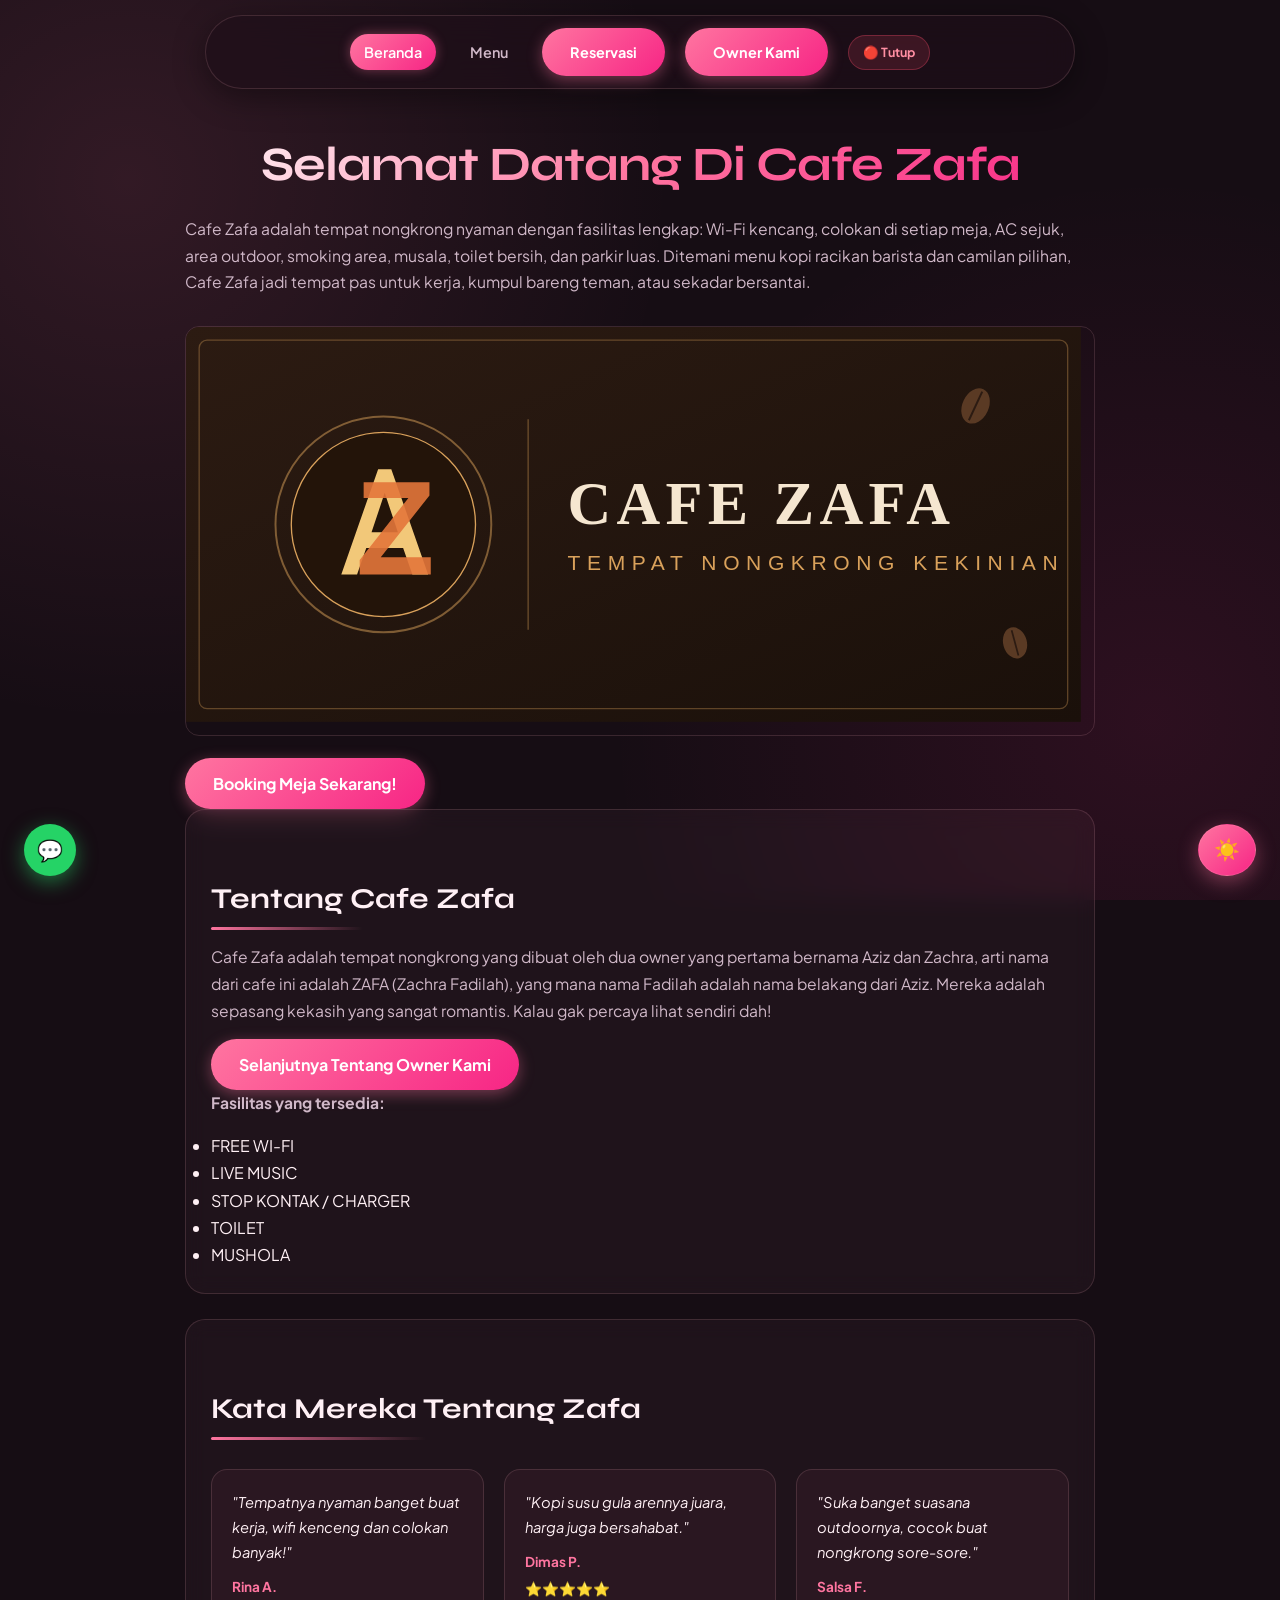
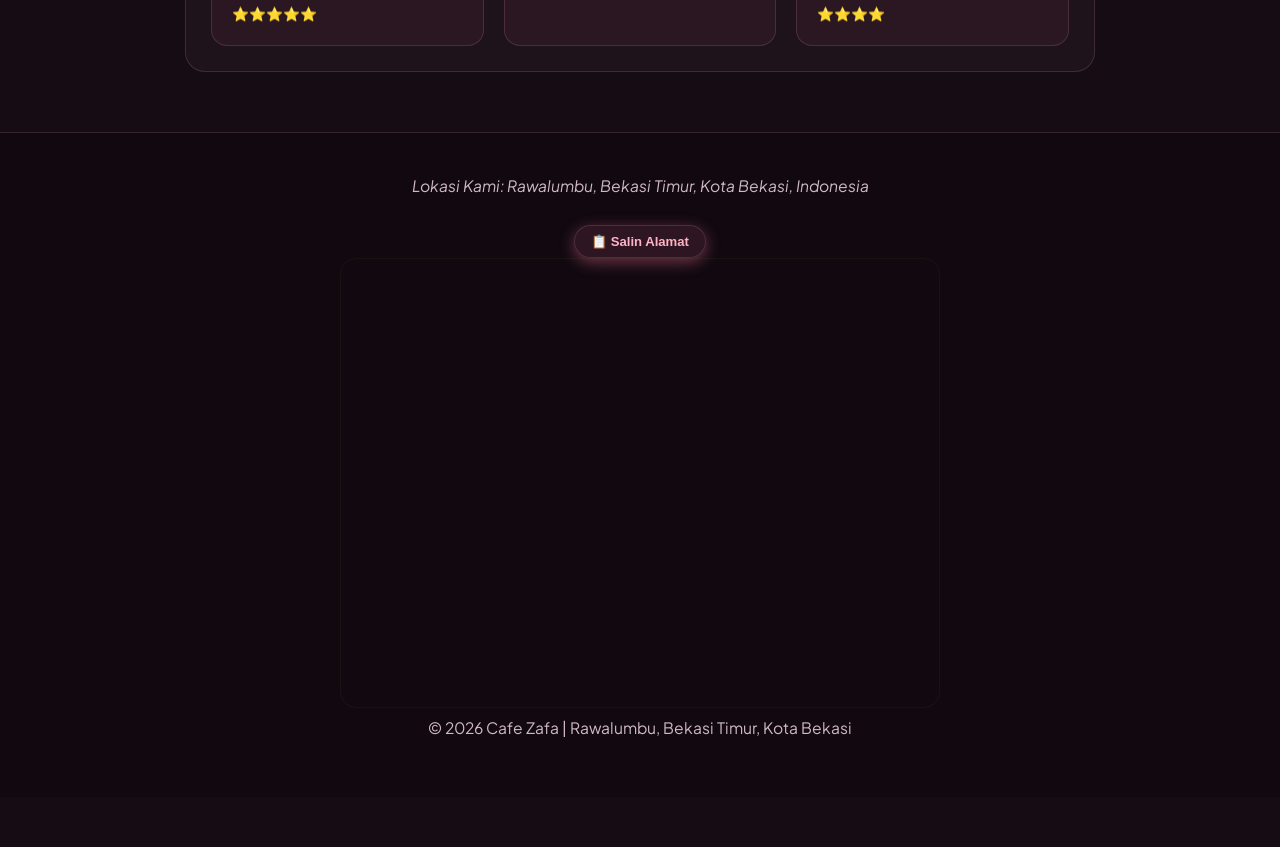
<file: index.html>
<!DOCTYPE html>
<html lang="id">
<head>
    <meta charset="UTF-8">
    <meta name="viewport" content="width=device-width, initial-scale=1.0">
    <meta name="description" content="Cafe Zafa - Tempat Nongkrong & Kopi Premium di Bekasi">
    <meta name="keywords" content="Cafe aesthetic, Cafe bagus, Cafe nyaman, Cafe Bekasi">
    <meta name="author" content="Cafe Zafa">
    <meta property="og:title" content="Cafe Zafa">
    <meta property="og:type" content="website">
    <meta property="og:url" content="https://azizf5591-ceo.github.io/caffe-zafa/">
    <meta property="og:image" content="foto-saya.jpg.jpeg">
    <meta property="og:description" content="Web resmi Cafe Zafa Bekasi">
    <meta property="og:site_name" content="Developer Hub (Muhamad Aziz)">
    <meta property="og:locale" content="id_ID">
    <title>Cafe Zafa - Bekasi Timur</title>
    <link rel="icon" type="image/png/svg" href="logo-cafezafa-svg.svg">
    <link rel="stylesheet" href="style.css">
</head>
<body>

    <header>
        <nav>
            <a href="index.html">Beranda</a>
            <a href="menu.html">Menu</a>
            <a href="reservasi.html">Reservasi</a>
            <a href="owner.html">Owner Kami</a>
        </nav>
    </header>

    <main>
        <h1>Selamat Datang Di Cafe Zafa</h1>
        <p>Cafe Zafa adalah tempat nongkrong nyaman dengan fasilitas lengkap: Wi-Fi kencang, colokan di setiap meja, AC sejuk, area outdoor, smoking area, musala, toilet bersih, dan parkir luas. Ditemani menu kopi racikan barista dan camilan pilihan, Cafe Zafa jadi tempat pas untuk kerja, kumpul bareng teman, atau sekadar bersantai.</p>
        
        <img src="baner-cafe.svg" alt="Banner Cafe Zafa">
        
        <br>
        <a href="reservasi.html">Booking Meja Sekarang!</a>

        <section>
            <h2>Tentang Cafe Zafa</h2>
            <p>Cafe Zafa adalah tempat nongkrong yang dibuat oleh dua owner yang pertama bernama Aziz dan Zachra, arti nama dari cafe ini adalah ZAFA (Zachra Fadilah), yang mana nama Fadilah adalah nama belakang dari Aziz. Mereka adalah sepasang kekasih yang sangat romantis. Kalau gak percaya lihat sendiri dah!</p>
            
            <a href="owner.html">Selanjutnya Tentang Owner Kami</a>
            
            <p><strong>Fasilitas yang tersedia:</strong></p>
            <ul>
                <li>FREE WI-FI</li>
                <li>LIVE MUSIC</li>
                <li>STOP KONTAK / CHARGER</li>
                <li>TOILET</li>
                <li>MUSHOLA</li>
            </ul>
        </section>
    </main>

    <footer>
        <address>
            <p>Lokasi Kami: Rawalumbu, Bekasi Timur, Kota Bekasi, Indonesia</p>
        </address>

        <iframe 
            src="https://www.google.com/maps/embed?pb=!1m18!1m12!1m3!1d247.86584004780016!2d106.98961705396967!3d-6.282989273201152!2m3!1f0!2f0!3f0!3m2!1i1024!2i768!4f13.1!3m3!1m2!1s0x2e698def7eb37a2d%3A0xad0acc7caa9fd55b!2sKec.%20Rawalumbu%2C%20Kota%20Bks%2C%20Jawa%20Barat!5e0!3m2!1sid!2sid!4v1785183980348!5m2!1sid!2sid" 
            width="600" 
            height="450" 
            style="border:0;" 
            allowfullscreen="" 
            loading="lazy" 
            referrerpolicy="strict-origin-when-cross-origin" 
            title="Peta Lokasi CAFE ZAFA">
        </iframe>

        <p>&copy; 2026 Cafe Zafa | Rawalumbu, Bekasi Timur, Kota Bekasi</p>
    </footer>
<script src="script.js" defer></script>
</body>
</html>
</file>
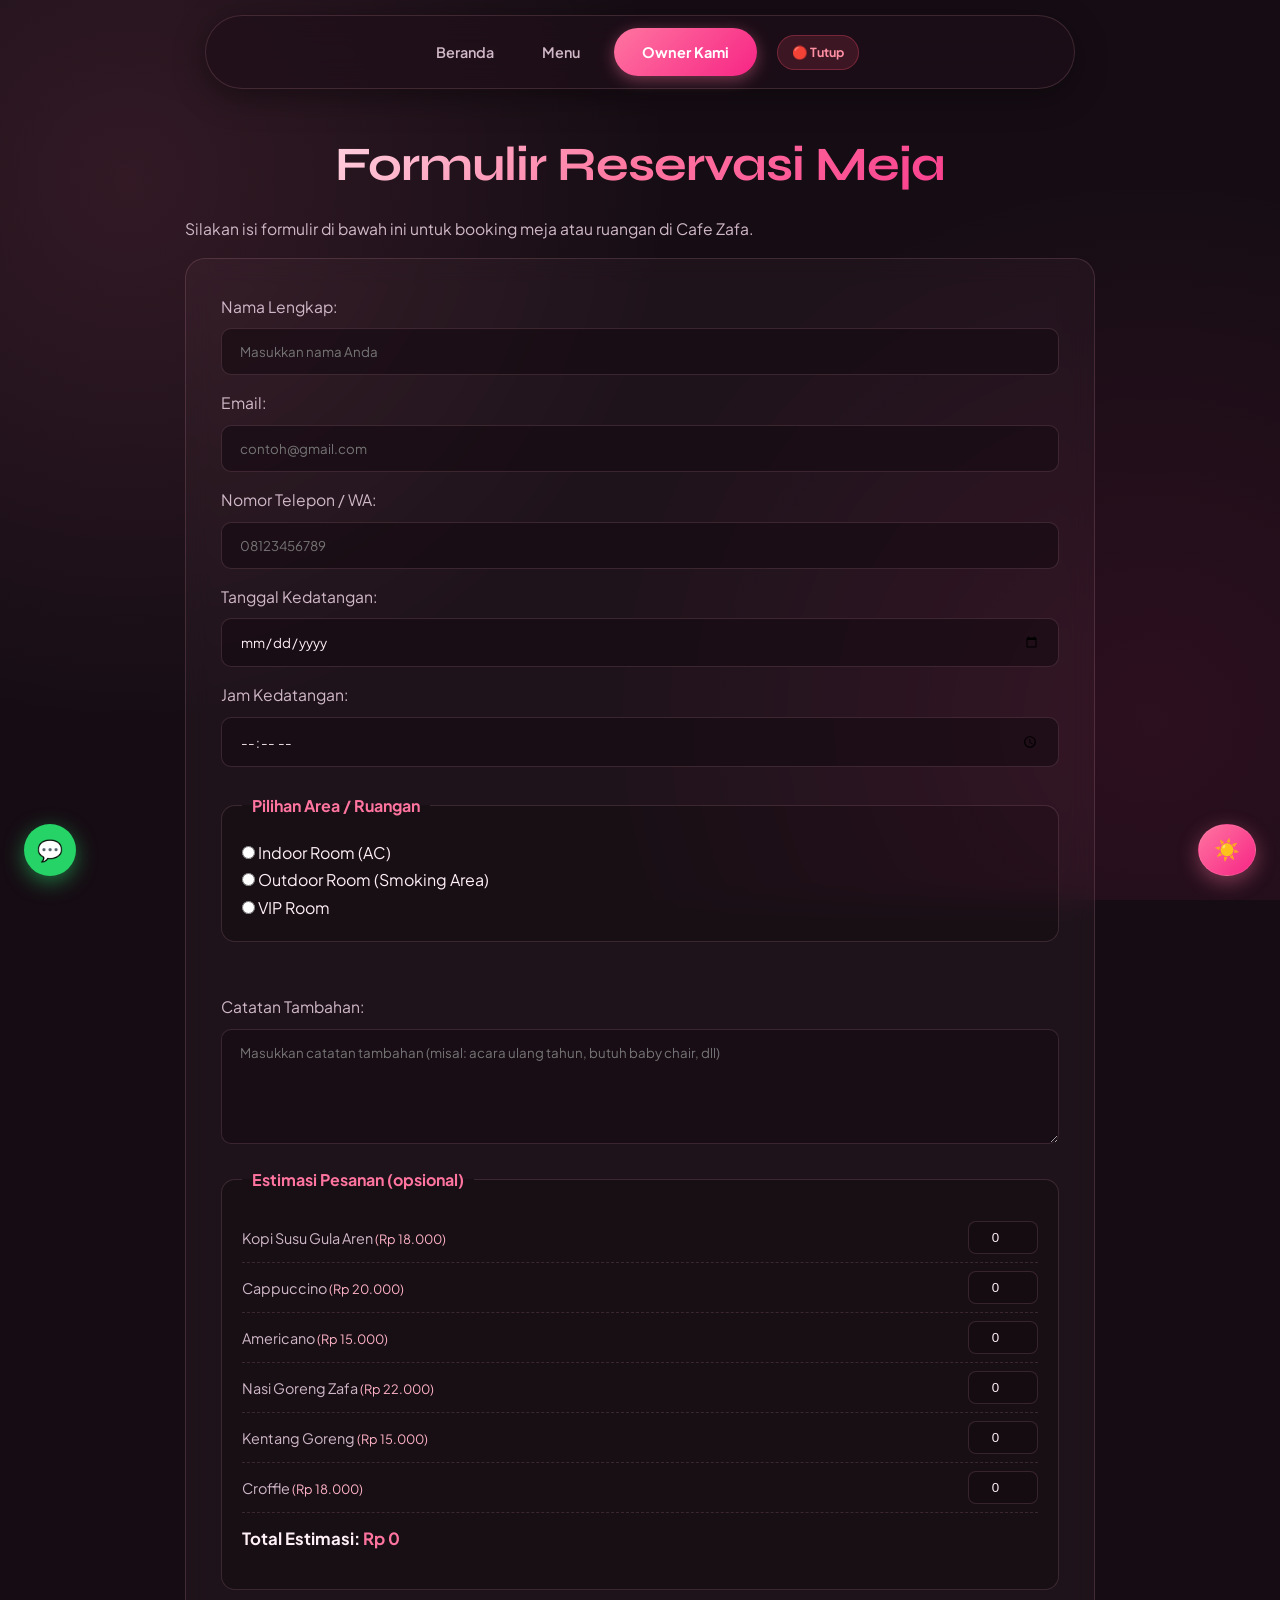
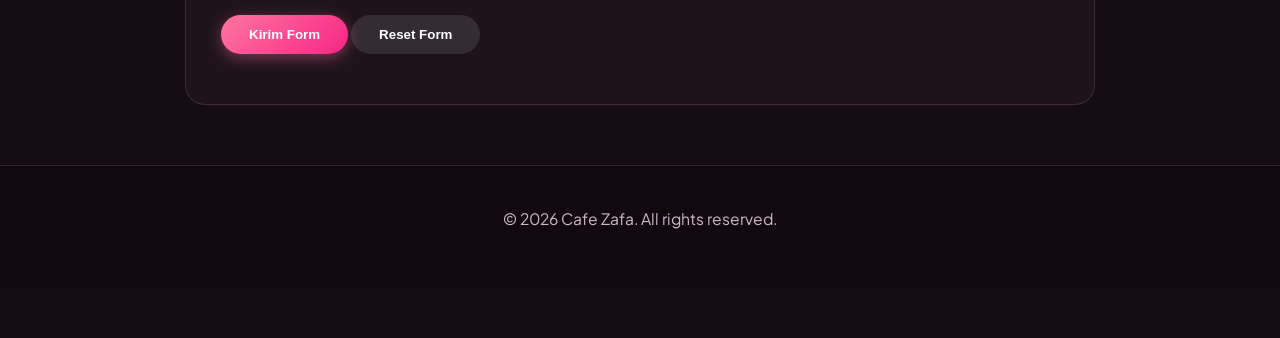
<file: reservasi.html>
<!DOCTYPE html>
<html lang="id">
<head>
    <meta charset="UTF-8">
    <meta name="viewport" content="width=device-width, initial-scale=1.0">
    <title>Reservasi - Cafe Zafa</title>
    <link rel="icon" type="image/png/svg" href="logo-cafezafa-svg.svg">
    <link rel="stylesheet" href="style.css">
</head>
<body>

    <header>
        <nav>
            <a href="index.html">Beranda</a>
            <a href="menu.html">Menu</a>
            <a href="owner.html">Owner Kami</a>
        </nav>
    </header>

    <main>
        <h1>Formulir Reservasi Meja</h1>
        <p>Silakan isi formulir di bawah ini untuk booking meja atau ruangan di Cafe Zafa.</p>

        <form action="#">
            <p>
                <label for="nama">Nama Lengkap:</label><br>
                <input type="text" name="nama" id="nama" minlength="2" maxlength="50" placeholder="Masukkan nama Anda" required>
            </p>

            <p>
                <label for="email">Email:</label><br>
                <input type="email" name="email" id="email" placeholder="contoh@gmail.com" required>
            </p>

            <p>
                <label for="telepon">Nomor Telepon / WA:</label><br>
                <input type="tel" name="telepon" id="telepon" minlength="10" maxlength="15" placeholder="08123456789" required>
            </p>

            <p>
                <label for="tanggal">Tanggal Kedatangan:</label><br>
                <input type="date" name="tanggal" id="tanggal" required>
            </p>

            <p>
                <label for="jam">Jam Kedatangan:</label><br>
                <input type="time" name="jam" id="jam" required>
            </p>

            <!-- PILIHAN AREA DUDUK -->
            <fieldset>
                <legend>Pilihan Area / Ruangan</legend>

                <input type="radio" name="area" id="indoor" value="indoor" required>
                <label for="indoor">Indoor Room (AC)</label><br>

                <input type="radio" name="area" id="outdoor" value="outdoor">
                <label for="outdoor">Outdoor Room (Smoking Area)</label><br>

                <input type="radio" name="area" id="vip" value="vip">
                <label for="vip">VIP Room</label>
            </fieldset>

            <br>

            <p>
                <label for="catatan">Catatan Tambahan:</label><br>
                <textarea name="catatan" id="catatan" rows="5" cols="40" placeholder="Masukkan catatan tambahan (misal: acara ulang tahun, butuh baby chair, dll)"></textarea>
            </p>

            <p>
                <button type="submit">Kirim Form</button>
                <button type="reset">Reset Form</button>
            </p>
        </form>
    </main>

    <footer>
        <p>&copy; 2026 Cafe Zafa. All rights reserved.</p>
    </footer>

<script src="script.js" defer></script>
</body>
</html>
</file>
<file: style.css>
/* ==========================================
   1. IMPORT FONT & RESET MODERN
   ========================================== */
@import url('https://fonts.googleapis.com/css2?family=Plus+Jakarta+Sans:ital,wght@0,300;0,400;0,600;0,700;1,400&family=Syne:wght@700;800&display=swap');

:root {
  /* Color Palette Pink Modern */
  --bg-main: #160d14;                  /* Background Dark Magenta */
  --bg-card: rgba(255, 182, 193, 0.04);/* Card Kaca Pink Transparan */
  --bg-card-hover: rgba(255, 182, 193, 0.08);
  --glass-border: rgba(255, 182, 193, 0.15);
  
  --primary: #ff75a0;                  /* Soft Pink Neon */
  --primary-glow: rgba(255, 117, 160, 0.4);
  --accent-pink: #f72585;              /* Hot Pink / Berry Accent */
  --accent-light: #ffb3c6;             /* Pastel Pink Soft */
  
  --text-main: #fff0f5;                /* Teks Utama (Lavender Blush) */
  --text-sub: #d0b8c8;                 /* Teks Sekunder Pink/Muted */
  
  --font-title: 'Syne', sans-serif;
  --font-body: 'Plus Jakarta Sans', sans-serif;
}

* {
  margin: 0;
  padding: 0;
  box-sizing: border-box;
}

body {
  font-family: var(--font-body);
  background-color: var(--bg-main);
  background-image: 
    radial-gradient(circle at 10% 20%, rgba(255, 117, 160, 0.12) 0%, transparent 40%),
    radial-gradient(circle at 90% 80%, rgba(247, 37, 133, 0.1) 0%, transparent 40%);
  background-attachment: fixed;
  color: var(--text-main);
  line-height: 1.7;
  padding-bottom: 50px;
  overflow-x: hidden;
}

/* ==========================================
   2. NAVBAR GLASSMORPHISM (STICKY)
   ========================================== */
header {
  position: sticky;
  top: 15px;
  z-index: 1000;
  max-width: 900px;
  margin: 0 auto;
  padding: 0 15px;
}

nav {
  background: rgba(30, 15, 25, 0.7);
  backdrop-filter: blur(16px);
  -webkit-backdrop-filter: blur(16px);
  border: 1px solid var(--glass-border);
  border-radius: 50px;
  padding: 12px 25px;
  display: flex;
  justify-content: center;
  align-items: center;
  gap: 20px;
  box-shadow: 0 8px 32px 0 rgba(0, 0, 0, 0.4);
  flex-wrap: wrap;
}

nav a {
  color: var(--text-sub);
  text-decoration: none;
  font-weight: 600;
  font-size: 0.9rem;
  transition: all 0.3s ease;
  padding: 6px 14px;
  border-radius: 20px;
}

nav a:hover {
  color: var(--primary);
  background: rgba(255, 117, 160, 0.15);
  text-shadow: 0 0 10px var(--primary-glow);
}

/* ==========================================
   3. CONTAINER & TYPOGRAPHY
   ========================================== */
main {
  max-width: 950px;
  margin: 50px auto 20px auto;
  padding: 0 20px;
}

h1 {
  font-family: var(--font-title);
  font-size: 3rem;
  text-align: center;
  background: linear-gradient(135deg, #ffffff 0%, var(--primary) 50%, var(--accent-pink) 100%);
  -webkit-background-clip: text;
  -webkit-text-fill-color: transparent;
  margin-bottom: 10px;
  letter-spacing: -1px;
}

h2 {
  font-family: var(--font-title);
  font-size: 1.8rem;
  color: var(--text-main);
  margin-top: 40px;
  margin-bottom: 20px;
  position: relative;
  display: inline-block;
}

h2::after {
  content: '';
  position: absolute;
  bottom: -6px;
  left: 0;
  width: 50%;
  height: 3px;
  background: linear-gradient(90deg, var(--primary), transparent);
  border-radius: 2px;
}

h3 {
  font-family: var(--font-body);
  font-weight: 700;
  font-size: 1.2rem;
  color: var(--accent-light);
  margin-top: 25px;
  margin-bottom: 10px;
}

p {
  color: var(--text-sub);
  font-size: 0.98rem;
  margin-bottom: 15px;
}

/* ==========================================
   4. CARD & MULTIMEDIA GENERAL
   ========================================== */
figure, section {
  background: var(--bg-card);
  backdrop-filter: blur(10px);
  border: 1px solid var(--glass-border);
  border-radius: 20px;
  padding: 25px;
  margin-bottom: 25px;
  transition: all 0.3s ease;
}

figure:hover {
  background: var(--bg-card-hover);
  border-color: rgba(255, 117, 160, 0.4);
  box-shadow: 0 10px 30px rgba(247, 37, 133, 0.15);
}

img, video {
  max-width: 100%;
  height: auto;
  border-radius: 14px;
  margin: 15px 0;
  transition: transform 0.4s ease;
  border: 1px solid var(--glass-border);
}

img:hover {
  transform: scale(1.02);
}

figcaption {
  font-size: 0.85rem;
  color: var(--accent-light);
  font-style: italic;
  margin-bottom: 10px;
}

iframe {
  border-radius: 16px;
  filter: invert(90%) hue-rotate(280deg);
  border: 1px solid var(--glass-border) !important;
}

/* ==========================================
   5. TABEL MENU (MENU.HTML)
   ========================================== */
table {
  width: 100%;
  border-collapse: separate;
  border-spacing: 0;
  background: var(--bg-card);
  border: 1px solid var(--glass-border);
  border-radius: 16px;
  overflow: hidden;
  margin: 15px 0 30px 0;
}

th {
  background: rgba(255, 117, 160, 0.15);
  color: var(--accent-light);
  font-family: var(--font-body);
  font-weight: 700;
  padding: 16px;
  text-transform: uppercase;
  font-size: 0.8rem;
  letter-spacing: 1px;
}

td {
  padding: 16px;
  border-bottom: 1px solid var(--glass-border);
  color: var(--text-sub);
  font-size: 0.95rem;
}

tr:last-child td {
  border-bottom: none;
}

tr:hover td {
  background: rgba(255, 117, 160, 0.05);
  color: var(--text-main);
}

/* ==========================================
   6. FORMULIR RESERVASI (RESERVASI.HTML)
   ========================================== */
form {
  background: var(--bg-card);
  backdrop-filter: blur(12px);
  border: 1px solid var(--glass-border);
  border-radius: 20px;
  padding: 35px;
}

input[type="text"],
input[type="email"],
input[type="tel"],
input[type="date"],
input[type="time"],
textarea {
  width: 100%;
  padding: 14px 18px;
  background: rgba(20, 10, 18, 0.6);
  border: 1px solid var(--glass-border);
  border-radius: 10px;
  color: var(--text-main);
  font-family: var(--font-body);
  margin-top: 8px;
  transition: all 0.3s ease;
}

input:focus, textarea:focus {
  outline: none;
  border-color: var(--primary);
  box-shadow: 0 0 15px var(--primary-glow);
}

fieldset {
  border: 1px solid var(--glass-border);
  border-radius: 14px;
  padding: 20px;
  margin: 25px 0;
  background: rgba(0, 0, 0, 0.2);
}

legend {
  color: var(--primary);
  font-weight: 700;
  padding: 0 10px;
}

input[type="radio"] {
  accent-color: var(--accent-pink);
}

/* ==========================================
   7. BUTTONS & ACCENTS
   ========================================== */
button, 
a[href="reservasi.html"], 
a[href="owner.html"] {
  display: inline-block;
  background: linear-gradient(135deg, var(--primary) 0%, var(--accent-pink) 100%);
  color: #fff;
  padding: 12px 28px;
  border-radius: 30px;
  font-weight: 700;
  text-decoration: none;
  border: none;
  cursor: pointer;
  box-shadow: 0 4px 15px var(--primary-glow);
  transition: all 0.3s ease;
}

button:hover, 
a[href="reservasi.html"]:hover, 
a[href="owner.html"]:hover {
  transform: translateY(-3px);
  box-shadow: 0 8px 25px rgba(247, 37, 133, 0.5);
}

button[type="reset"] {
  background: rgba(255, 255, 255, 0.1);
  box-shadow: none;
}

button[type="reset"]:hover {
  background: rgba(255, 255, 255, 0.2);
}

/* ==========================================
   8. SPECIFIC OWNER PAGE & ANIMATIONS
   ========================================== */
.owner-hero {
  text-align: center;
  background: transparent;
  border: none;
  padding: 20px 0;
  margin-bottom: 30px;
}

.hero-subtitle {
  font-size: 1.1rem;
  color: var(--accent-light);
  max-width: 600px;
  margin: 10px auto 0 auto;
}

.owner-grid {
  display: grid;
  grid-template-columns: repeat(auto-fit, minmax(380px, 1fr));
  gap: 30px;
  margin-bottom: 40px;
}

/* Keyframes Animasi Fade-In & Slide-Up */
@keyframes fadeUp {
  0% {
    opacity: 0;
    transform: translateY(30px);
  }
  100% {
    opacity: 1;
    transform: translateY(0);
  }
}

.owner-card {
  background: var(--bg-card);
  backdrop-filter: blur(16px);
  border: 1px solid var(--glass-border);
  border-radius: 24px;
  padding: 0;
  overflow: hidden;
  display: flex;
  flex-direction: column;
  animation: fadeUp 0.8s cubic-bezier(0.16, 1, 0.3, 1) forwards;
  will-change: transform, opacity;
  transition: 
    transform 0.5s cubic-bezier(0.34, 1.56, 0.64, 1),
    border-color 0.4s ease,
    box-shadow 0.5s ease;
}

/* Staggered Delay */
.owner-grid .owner-card:nth-child(1) { animation-delay: 0.15s; }
.owner-grid .owner-card:nth-child(2) { animation-delay: 0.35s; }

.owner-card:hover {
  transform: translateY(-12px) scale(1.015);
  border-color: rgba(255, 117, 160, 0.5);
  box-shadow: 
    0 20px 40px rgba(0, 0, 0, 0.6),
    0 0 25px rgba(247, 37, 133, 0.25);
}

.owner-img-wrapper {
  position: relative;
  width: 100%;
  height: 380px;
  overflow: hidden;
}

.owner-img-wrapper img {
  width: 100%;
  height: 100%;
  object-fit: cover;
  border: none;
  border-radius: 0;
  margin: 0;
  transition: transform 0.8s cubic-bezier(0.25, 1, 0.5, 1), filter 0.5s ease;
}

.owner-card:hover .owner-img-wrapper img {
  transform: scale(1.08);
  filter: brightness(1.05);
}

.owner-badge {
  position: absolute;
  bottom: 15px;
  left: 15px;
  background: rgba(22, 13, 20, 0.85);
  backdrop-filter: blur(10px);
  color: var(--primary);
  border: 1px solid var(--glass-border);
  padding: 6px 14px;
  border-radius: 20px;
  font-size: 0.8rem;
  font-weight: 700;
  letter-spacing: 0.5px;
  transition: all 0.4s ease;
}

.owner-card:hover .owner-badge {
  background: rgba(247, 37, 133, 0.9);
  color: #ffffff;
  border-color: rgba(255, 255, 255, 0.3);
  box-shadow: 0 4px 15px rgba(247, 37, 133, 0.4);
}

.owner-info {
  padding: 25px;
}

.owner-info h2 {
  font-size: 1.5rem;
  margin-top: 0;
  margin-bottom: 12px;
}

.owner-info h2 span {
  font-size: 1.1rem;
  color: var(--primary);
  font-weight: 400;
}

.owner-info p {
  font-size: 0.92rem;
  line-height: 1.6;
}

.social-btn {
  display: inline-flex;
  align-items: center;
  justify-content: center;
  margin: 10px 0 20px 0;
  padding: 8px 18px;
  border-radius: 20px;
  font-size: 0.85rem;
  background: rgba(255, 117, 160, 0.12);
  color: var(--accent-light);
  border: 1px solid var(--glass-border);
  text-decoration: none;
  transition: all 0.3s ease;
}

.social-btn:hover {
  background: var(--accent-pink);
  color: #fff;
  transform: translateY(-2px);
  box-shadow: 0 4px 15px var(--primary-glow);
}

.tiktok-wrapper {
  margin-top: 15px;
  border-radius: 14px;
  overflow: hidden;
}

.story-card {
  text-align: center;
  padding: 40px 30px;
  background: linear-gradient(135deg, rgba(255, 117, 160, 0.05) 0%, rgba(247, 37, 133, 0.02) 100%);
}

.story-tag {
  color: var(--primary);
  font-size: 0.8rem;
  font-weight: 700;
  text-transform: uppercase;
  letter-spacing: 2px;
}

.gallery-grid {
  display: grid;
  grid-template-columns: repeat(3, 1fr);
  gap: 15px;
  margin: 20px 0;
}

.gallery-item {
  height: 200px;
  border-radius: 14px;
  overflow: hidden;
  border: 1px solid var(--glass-border);
}

.gallery-item img {
  width: 100%;
  height: 100%;
  object-fit: cover;
  margin: 0;
  border: none;
}

.video-container {
  max-width: 500px;
  margin: 20px auto 0 auto;
}

.playlist-card {
  display: flex;
  align-items: center;
  justify-content: space-between;
  flex-wrap: wrap;
  gap: 20px;
  background: rgba(255, 255, 255, 0.03);
  border: 1px solid var(--glass-border);
  padding: 25px;
  border-radius: 20px;
}

.playlist-info h3 { margin: 0 0 5px 0; }
.playlist-info p { margin: 0; font-size: 0.88rem; }

/* ==========================================
   9. FOOTER & RESPONSIVE MOBILE
   ========================================== */
footer {
  text-align: center;
  padding: 40px 20px;
  margin-top: 60px;
  border-top: 1px solid var(--glass-border);
  background: rgba(15, 8, 13, 0.7);
}

footer ol {
  display: inline-block;
  text-align: left;
  color: var(--text-sub);
  margin: 15px 0;
}

@media (max-width: 768px) {
  h1 { font-size: 2.2rem; }
  nav { gap: 8px; padding: 10px; }
  nav a { font-size: 0.8rem; padding: 4px 10px; }
  form, figure, section { padding: 20px; }
  
  .owner-grid, .gallery-grid {
    grid-template-columns: 1fr;
  }
  .gallery-item { height: 250px; }
  .playlist-card {
    flex-direction: column;
    align-items: flex-start;
  }
  .playlist-card audio { width: 100%; }
}
</file>
